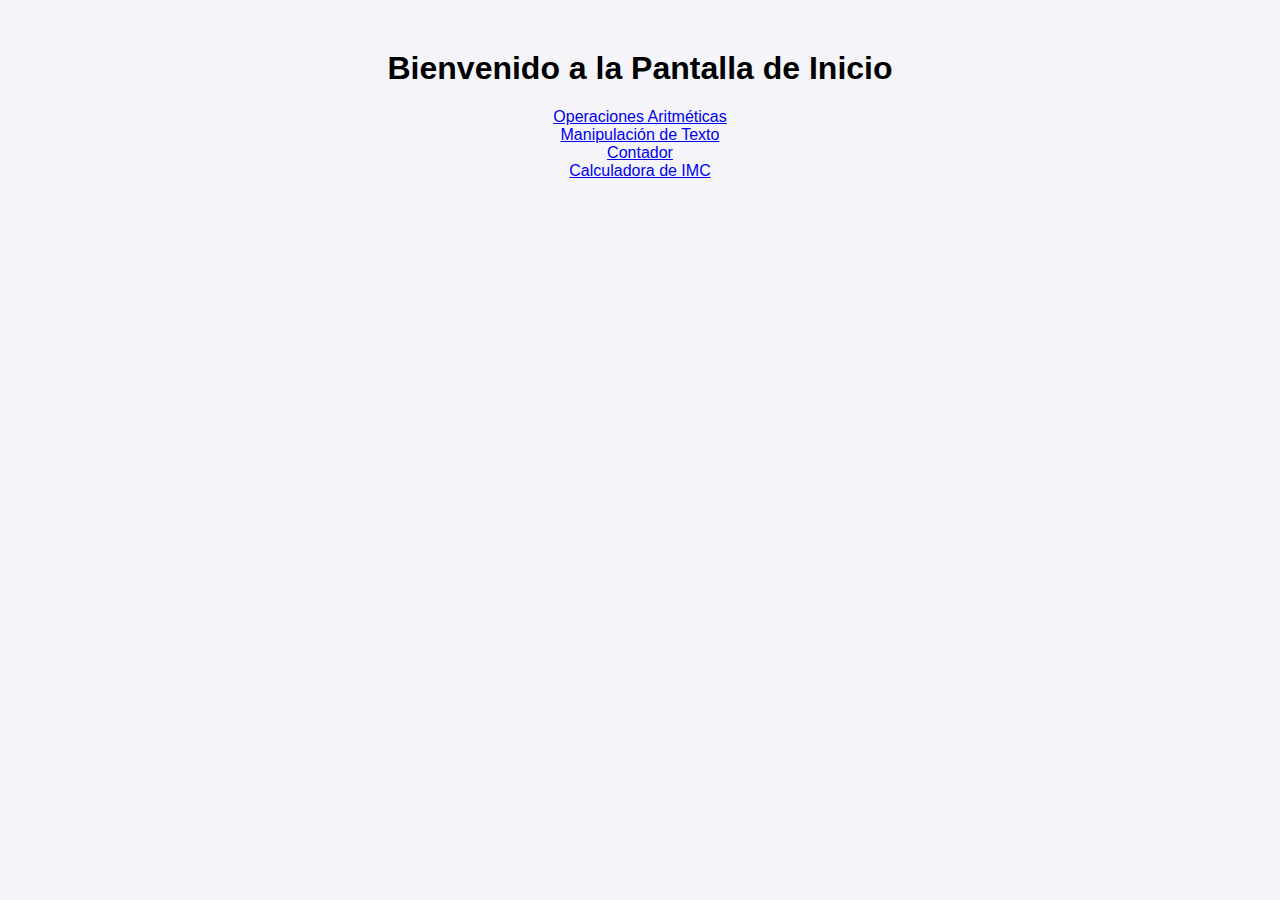
<file: index.html>
<!DOCTYPE html>
<html lang="es">
<head>
    <meta charset="UTF-8">
    <meta name="viewport" content="width=device-width, initial-scale=1.0">
    <title>Pantalla de Inicio</title>
    <style>
        body {
            font-family: Arial, Helvetica, sans-serif;
            text-align: center;
            margin-top: 50px;
            background-color: #f4f4f9;
        }

        .button-container {
            display: flex;
            flex-direction: column;
            align-items: center;
            margin-top: 20px;
        }

        button {
            margin: 10px;
            padding: 15px 30px;
            font-size: 18px;
            background-color: #4CAF50;
            color: white;
            border: none;
            border-radius: 5px;
            cursor: pointer;
            transition: background-color 0.3s;
        }

        button:hover {
            background-color: #45a049;
        }
    </style>
</head>
<body>
    <h1>Bienvenido a la Pantalla de Inicio</h1>
    <div class="button-container">
        <a href="/HTML/P03.HTML">Operaciones Aritméticas</a>
        <a href="/HTML/P02.HTML">Manipulación de Texto</a>
        <a href="/HTML/P01.HTML">Contador</a>
        <a href="/HTML/P04.HTML">Calculadora de IMC</a>
    </div>
    
</body>
</html>
</file>
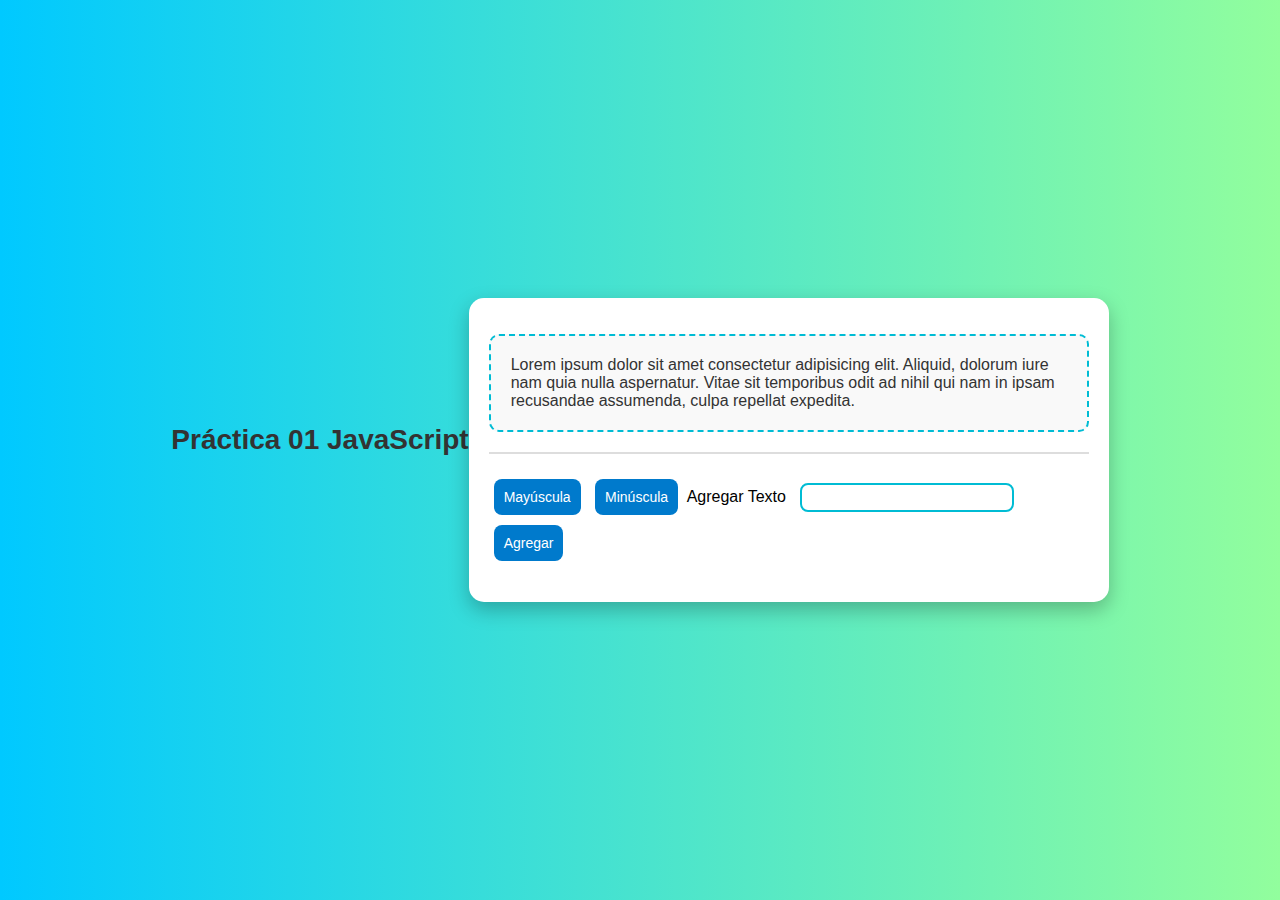
<file: P02.HTML>
<!DOCTYPE html>
<html lang="es">
<head>
    <meta charset="UTF-8">
    <meta name="viewport" content="width=device-width, initial-scale=1.0">
    <title>Práctica 01 JavaScript</title>
    <style>
        /* Estilos CSS integrados */
        body {
            margin: 0;
            padding: 0;
            background: linear-gradient(to right, #00c9ff, #92fe9d);
            font-family: 'Segoe UI', sans-serif;
            display: flex;
            justify-content: center;
            align-items: center;
            min-height: 100vh;
        }

        /* Contenedor principal */
        section {
            background: white;
            padding: 30px 40px;
            border-radius: 15px;
            box-shadow: 0px 8px 20px rgba(0, 0, 0, 0.25);
            width: 90%;
            max-width: 600px;
        }

        /* Encabezado */
        header {
            text-align: center;
            margin-bottom: 20px;
        }

        h2 {
            color: #333;
            font-size: 28px;
        }

        /* Párrafo interactivo */
        #parrafo {
            padding: 20px;
            border: 2px dashed #00bcd4;
            background-color: #f9f9f9;
            color: #333;
            font-size: 16px;
            transition: all 0.3s ease;
            border-radius: 10px;
        }

        /* Botones */
        button {
            padding: 10px 20px;
            margin: 5px;
            border: none;
            background-color: #007acc;
            color: white;
            font-size: 14px;
            border-radius: 8px;
            cursor: pointer;
            transition: background 0.3s ease;
        }

        button:hover {
            background-color: #005fa3;
        }

        /* Input de texto */
        input[type="text"] {
            padding: 10px;
            margin-left: 10px;
            width: 200px;
            border-radius: 8px;
            border: 2px solid #00bcd4;
            outline: none;
            transition: border-color 0.3s ease;
        }

        input[type="text"]:focus {
            border-color: #007acc;
        }

        /* Línea separadora */
        hr {
            margin: 20px 0;
            border: none;
            border-top: 2px solid #ddd;
        }

        /* Estilos adicionales del head */
        header {
            text-align: center;
        }
        section {
            padding: 20px;
            font-family: Arial, sans-serif;
        }
        button {
            margin: 5px;
            padding: 10px;
        }
        input[type="text"] {
            padding: 5px;
            width: 200px;
        }
    </style>
</head>
<body>
    <header>
        <h2>Práctica 01 JavaScript</h2>
    </header>

    <section>
        <!-- Se establece un ID para manejarlo como un objeto -->
        <p id="parrafo">
            Lorem ipsum dolor sit amet consectetur adipisicing elit. Aliquid, dolorum iure nam quia nulla aspernatur. Vitae sit temporibus odit ad nihil qui nam in ipsam recusandae assumenda, culpa repellat expedita.
        </p>
        <hr>

        <p>
            <button id="btnMay">Mayúscula</button>
            <button id="btnMin">Minúscula</button>

            <label for="txtTexto">Agregar Texto</label>
            <input type="text" id="txtTexto">
            <button id="btnAgregar">Agregar</button>
        </p>
    </section>

    <!-- JavaScript integrado -->
    <script>
        // Paso 1: Obtener los objetos en variables en JavaScript
        const parrafo = document.getElementById('parrafo');
        const btnMay = document.getElementById('btnMay');
        const btnMin = document.getElementById('btnMin');
        const txtTexto = document.getElementById('txtTexto');
        const btnAgregar = document.getElementById('btnAgregar');

        // Variables globales para almacenar estilo original
        var col = parrafo.style.color;
        var tm = parrafo.style.fontSize;
        var cf = parrafo.style.background;

        // PASO 2: Declaración de funciones para modificar atributos
        function cambiar() {
            parrafo.style.color = 'red';
            parrafo.style.fontSize = '20px';
            parrafo.style.background = 'yellow';
        }

        function normal() {
            parrafo.style.color = col;
            parrafo.style.fontSize = tm;
            parrafo.style.background = cf;
        }

        function mayusculas() {
            parrafo.textContent = parrafo.textContent.toUpperCase();
        }

        function minusculas() {
            parrafo.textContent = parrafo.textContent.toLowerCase();
        }

        function agregar() {
            let txt = txtTexto.value;
            parrafo.textContent += " " + txt;
            txtTexto.value = ''; // Limpia el input después de agregar
        }

        // PASO 4: Asociar los eventos a las funciones
        document.addEventListener('DOMContentLoaded', function() {
            parrafo.addEventListener('mouseover', cambiar);
            parrafo.addEventListener('mouseout', normal);
            btnMay.addEventListener('click', mayusculas);
            btnMin.addEventListener('click', minusculas);
            btnAgregar.addEventListener('click', agregar);
        });
    </script>
</body>
</html>
</file>
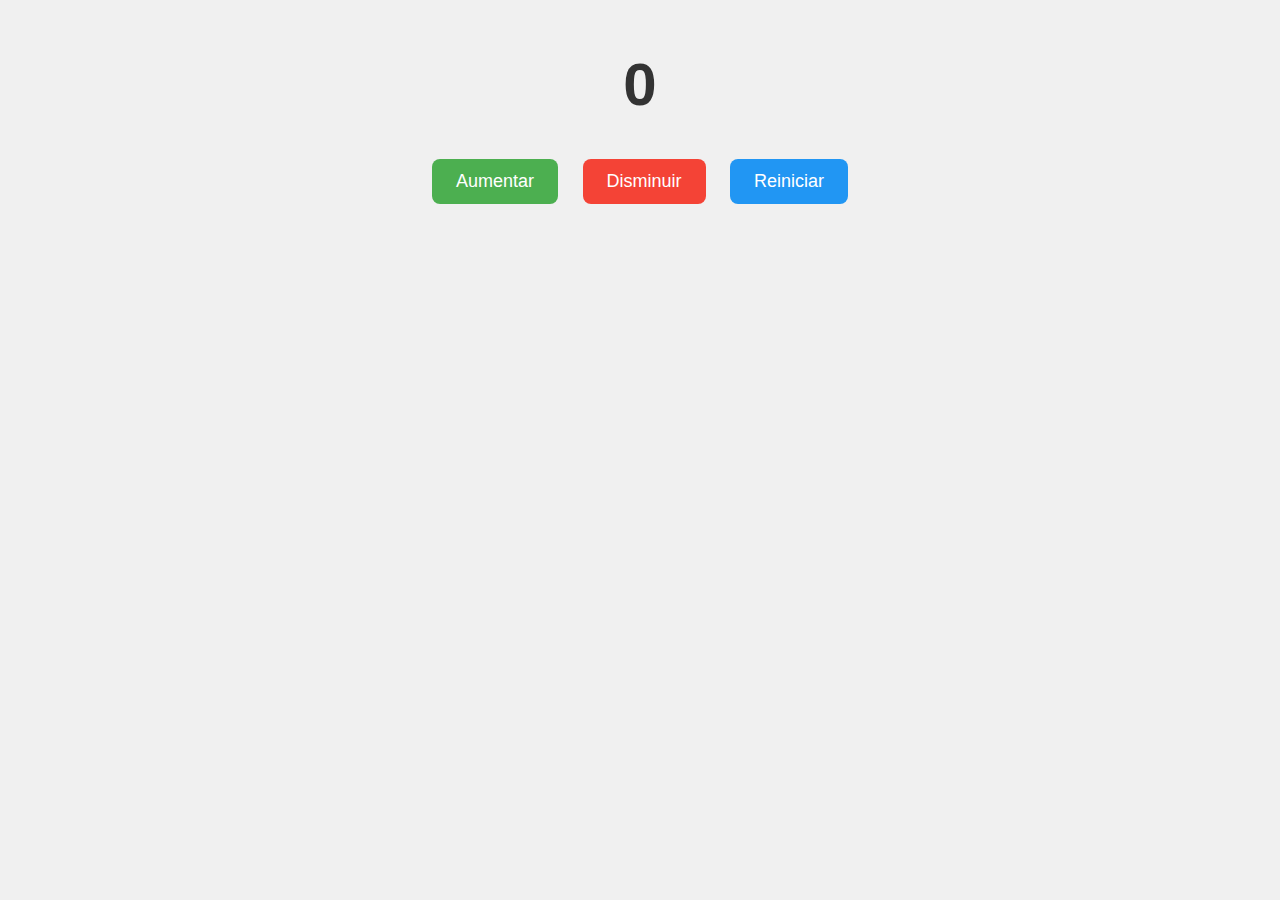
<file: HTML/P01.HTML>
<!DOCTYPE html>
<html lang="es">
<head>
    <meta charset="UTF-8">
    <title>Contador Simple</title>
    <style>
        body {
            font-family: Arial, sans-serif;
            text-align: center;
            margin-top: 50px;
            background: #f0f0f0;
        }

        .contador {
            font-size: 60px;
            margin-bottom: 30px;
            font-weight: bold;
            color: #333;
        }

        button {
            margin: 10px;
            padding: 12px 24px;
            font-size: 18px;
            border: none;
            border-radius: 8px;
            cursor: pointer;
            transition: background 0.3s ease;
        }

        #incrementar {
            background-color: #4CAF50;
            color: white;
        }

        #disminuir {
            background-color: #f44336;
            color: white;
        }

        #reiniciar {
            background-color: #2196F3;
            color: white;
        }

        button:hover {
            opacity: 0.9;
        }
    </style>
</head>
<body>
    <div class="contador" id="valor">0</div>
    <button id="incrementar">Aumentar</button>
    <button id="disminuir">Disminuir</button>
    <button id="reiniciar">Reiniciar</button>

    <script src="/JS/P01.JS"></script>
</body>
</html>
</file>
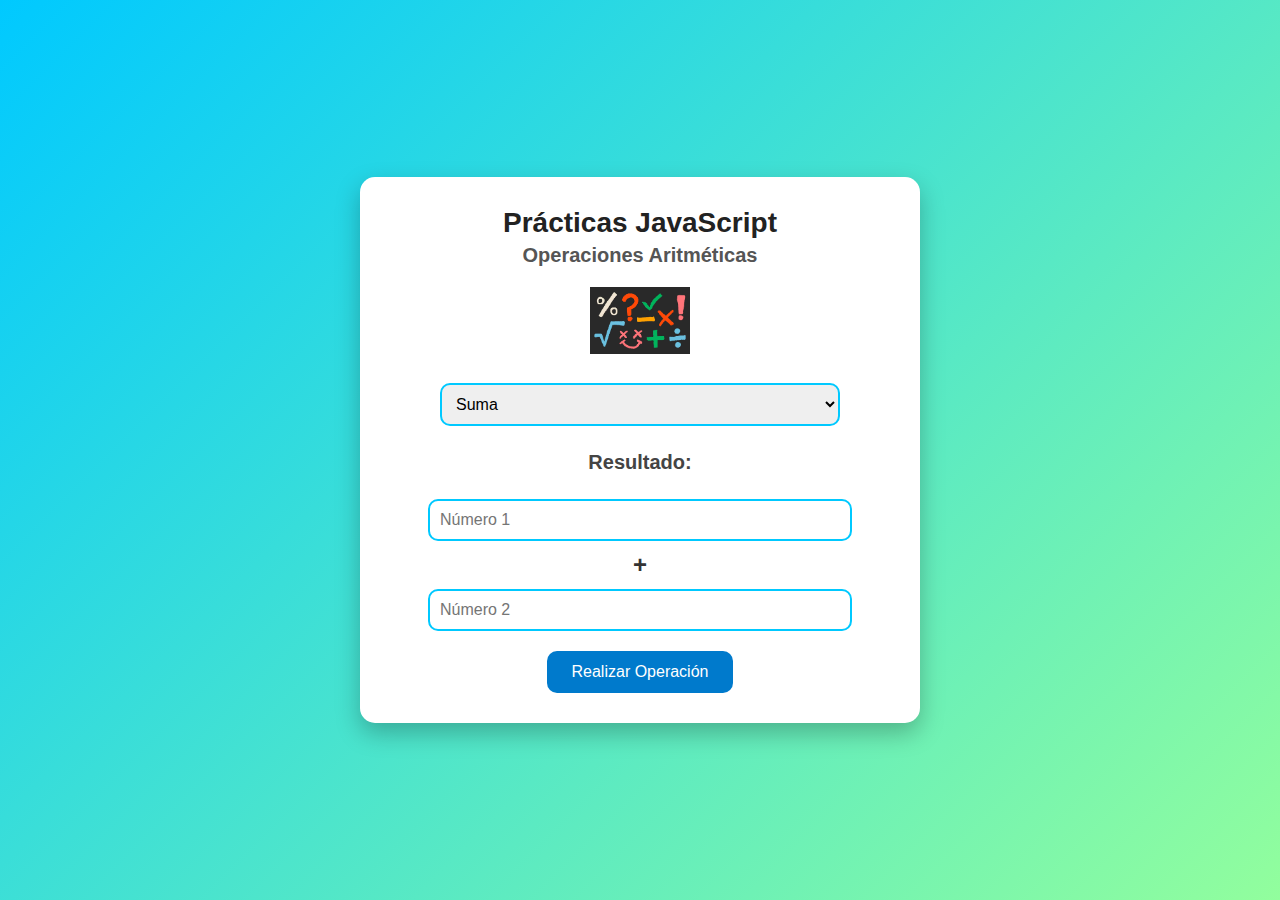
<file: HTML/P03.HTML>
<!DOCTYPE html>
<html lang="es">
<head>
    <meta charset="UTF-8">
    <meta name="viewport" content="width=device-width, initial-scale=1.0">
    <title>Operaciones Aritméticas</title>
    <link rel="stylesheet" href="/CSS/P03.CSS">
</head>
<body>
    <div id="contenedor">
        <header id="encabezado" style="text-align: center;">
            <h2>Prácticas JavaScript</h2>
            <h3>Operaciones Aritméticas</h3>
        </header>

        <section class="Tarjeta">
            <img class="img" src="/IMG/imgmate.avif" alt="Imagen de matemáticas">
            
            <select id="opciones">
                <option value="1">Suma</option>
                <option value="2">Resta</option>   
                <option value="3">Multiplicación</option>
                <option value="4">División</option> 
            </select>
            
            <p id="resultado" class="descripcion">Resultado: </p>
            
            <input type="number" name="txtNum1" id="txtNum1" placeholder="Número 1"> <br>
            <label id="lblOperador" for="opciones">+</label> <br>
            <input type="number" name="txtNum2" id="txtNum2" placeholder="Número 2"> <br>
            
            <button id="btnCalcular">Realizar Operación</button>
        </section>
    </div>

    <script src="/JS/P03.JS"></script>
</body>
</html>
</file>
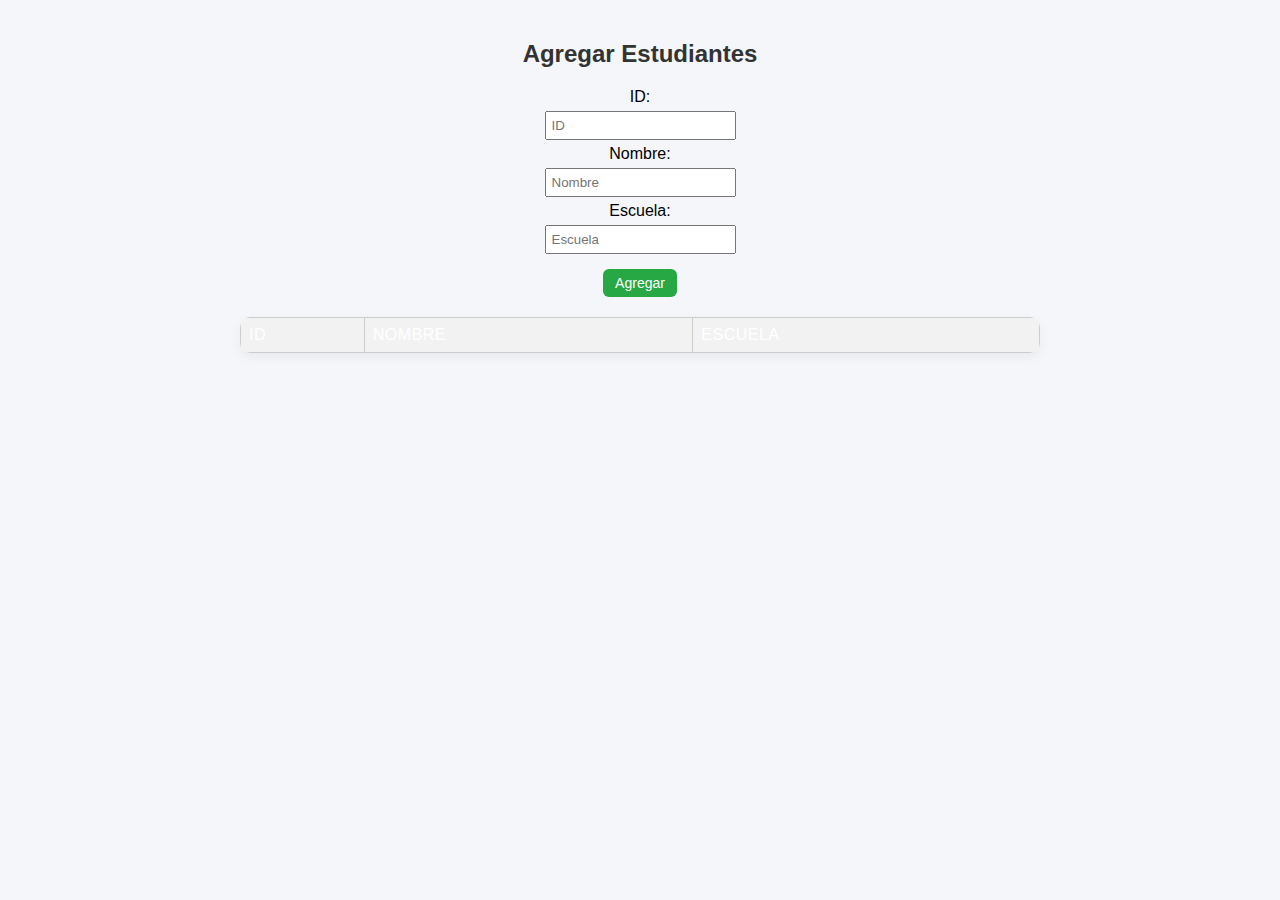
<file: HTML/TABLASALUMNOS.HTML>
<!DOCTYPE html>
<html lang="es">
<head>
    <meta charset="UTF-8">
    <title>Tabla Dinamica</title>
    <link rel="stylesheet" href="/CSS/TABLAS.CSS">

     <style>
        body { font-family: Arial, Helvetica, sans-serif; padding: 20px;}
        input { margin: 5px; padding: 5px;}
        table { width: 100%; border-collapse: collapse; margin-top: 20px;}
        th, td { border: 1px solid #ccc; padding: 8px; text-align: left;}
        th {background-color: #f2f2f2;}
        .btn { padding: 6px 12px; cursor: pointer;}
     </style>
</head>
<body>
    <center>
    <h2>Agregar Estudiantes</h2>
     </center>

    <label> ID:</label>
    <input type="text" id="idInput" placeholder="ID">
     
    <label>Nombre:</label>
    <input type="text" id="nombreInput" placeholder="Nombre">

    <label>Escuela:</label>
    <input type="text" id="escuelaInput" placeholder="Escuela">

    <button id="btnAgregar" class="btn">Agregar</button>


    <table id="tabla">
        <thead>
            <tr>
                <th>ID</th>
                <th>Nombre</th>
                <th>Escuela</th>
            </tr>
        </thead>
        <tbody id="tablaBody">
            <!--Filas agregadas dinamicamente-->
        </tbody>
    </table>
</body>
<script src="/JS/TABLAS.JS"></script>
</html>
</file>
<file: CSS/P03.CSS>
/* Fondo general con gradiente */
body {
    margin: 0;
    padding: 0;
    font-family: 'Segoe UI', sans-serif;
    background: linear-gradient(135deg, #00c9ff, #92fe9d);
    display: flex;
    justify-content: center;
    align-items: center;
    height: 100vh;
}

/* Contenedor principal */
#contenedor {
    width: 100%;
    max-width: 500px;
    background: #ffffff;
    border-radius: 15px;
    box-shadow: 0 10px 25px rgba(0, 0, 0, 0.25);
    padding: 30px;
    text-align: center;
}

/* Encabezados */
#encabezado h2 {
    margin: 0;
    font-size: 28px;
    color: #222;
}

#encabezado h3 {
    margin-top: 5px;
    font-size: 20px;
    color: #555;
}

/* Tarjeta del formulario */
.Tarjeta {
    margin-top: 20px;
}

.img {
    width: 100px;
    margin-bottom: 15px;
}

/* Select y inputs */
select, input[type="number"] {
    width: 80%;
    padding: 10px;
    margin: 10px 0;
    font-size: 16px;
    border: 2px solid #00c9ff;
    border-radius: 10px;
    outline: none;
    transition: 0.3s;
}

select:focus, input:focus {
    border-color: #007acc;
    background-color: #f0faff;
}

/* Botón */
button {
    background-color: #007acc;
    color: white;
    border: none;
    padding: 12px 25px;
    border-radius: 10px;
    font-size: 16px;
    cursor: pointer;
    transition: 0.3s;
    margin-top: 10px;
}

button:hover {
    background-color: #005f99;
}

/* Etiqueta del operador */
#lblOperador {
    font-size: 24px;
    font-weight: bold;
    color: #333;
}

/* Resultado */
#resultado {
    font-size: 20px;
    font-weight: bold;
    margin: 15px 0;
    color: #444;
}
</file>
<file: CSS/TABLAS.CSS>
* {
    box-sizing: border-box;
}

body {
    font-family: 'Segoe UI', Tahoma, Geneva, Verdana, sans-serif;
    background-color: #f4f6f9;
    margin: 0;
    padding: 20px;
    display: flex;
    flex-direction: column;
    align-items: center;
}

h2 {
    color: #333;
    margin-bottom: 20px;
}

form {
    background-color: #fff;
    padding: 20px 30px;
    border-radius: 12px;
    box-shadow: 0 4px 12px rgba(0, 0, 0, 0.1);
    display: flex;
    flex-wrap: wrap;
    justify-content: center;
    gap: 10px;
    margin-bottom: 30px;
}

form label {
    flex: 1 0 100%;
    text-align: left;
    font-weight: bold;
    color: #555;
    margin-top: 10px;
}

form input {
    flex: 1 0 30%;
    padding: 8px;
    border: 1px solid #ccc;
    border-radius: 6px;
    font-size: 14px;
}

.btn {
    background-color: #28a745;
    color: white;
    padding: 10px 20px;
    border: none;
    border-radius: 6px;
    cursor: pointer;
    transition: background-color 0.3s ease;
    font-size: 14px;
    margin-top: 10px;
}

.btn:hover {
    background-color: #218838;
}

table {
    width: 90%;
    max-width: 800px;
    border-collapse: collapse;
    background-color: #fff;
    border-radius: 10px;
    overflow: hidden;
    box-shadow: 0 4px 12px rgba(0, 0, 0, 0.05);
}

th, td {
    padding: 12px 16px;
    text-align: left;
    border-bottom: 1px solid #ddd;
}

th {
    background-color: #007bff;
    color: white;
    font-weight: normal;
    text-transform: uppercase;
    letter-spacing: 0.5px;
}

tr:hover {
    background-color: #f1f1f1;
}
</file>
